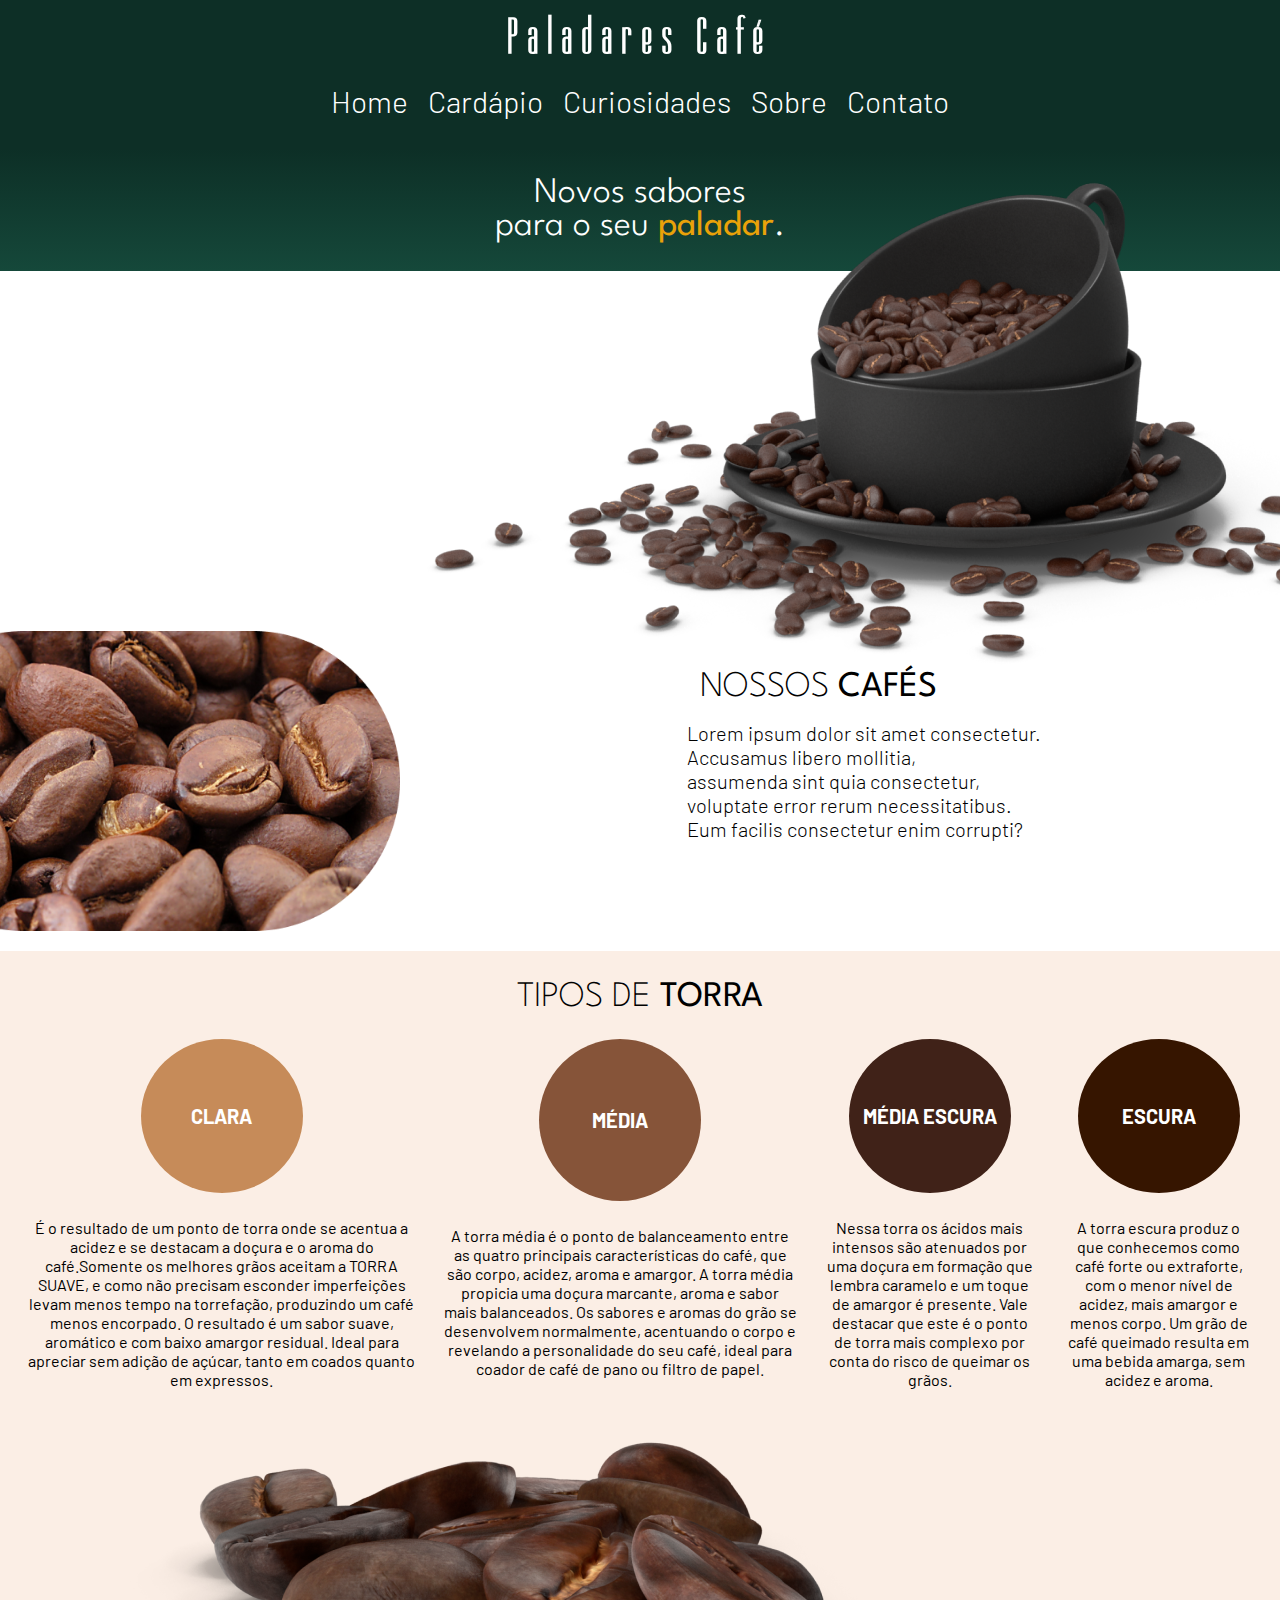
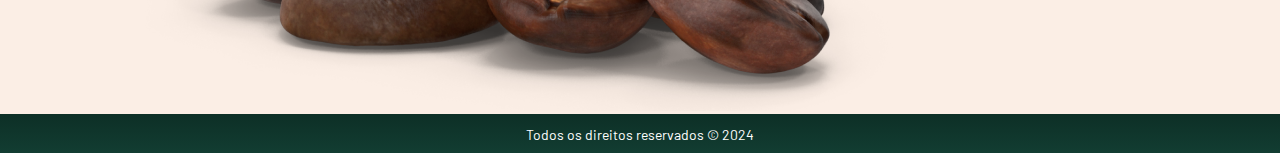
<file: index.html>
<!DOCTYPE html>
<html lang="pt-br">
<head>
    <meta charset="UTF-8">
    <meta name="viewport" content="width=device-width, initial-scale=1.0">
    <link rel="shortcut icon" href="img/icons/mug-hot-solid.svg" type="image/x-icon" class="favicon">
    <title>Paladares Café</title>
    <link rel="stylesheet" href="styles/inicio.css">
</head>
<body>

<header id="header">

    <div class="nav_container">

        <a href="./index.html" class="nav_logo">Paladares Café</a>

            <nav class="navbar">
                <ul class="nav_list">
                    <li><a class="nav_item" href="index.html">Home</a></li>
                    <li><a class="nav_item" href="cardapio.html">Cardápio</a></li>
                    <li><a class="nav_item" href="curiosidades.html">Curiosidades</a></li>
                    <li><a class="nav_item" href="sobre.html">Sobre</a></li>
                    <li><a class="nav_item" href="contato.html">Contato</a></li>
                </ul>
            </nav>
        </div>

</header>

<main>

    <section class="container_sabores">
        <h1 class="sabores_texto">Novos sabores <br> para o seu <span class="sabores_destaque">paladar</span>. </h1>
        <img class="image_sabores" id="img-cafe-grao" src="./img/Coffee Bean Cup.H03 1.png" alt="imagem de grãos de café em uma xícara">
    </section>


    <section class="container_cafe">
        <img class="image_graos" src="./img/graos-de-cafe.png" alt="imagem de grãos de café">
        <h2>nossos <span class="destaque_cafe">cafés</span> </h2>
        <p class="texto_cafe">Lorem ipsum dolor sit amet consectetur. <br> Accusamus libero mollitia,
        <br> assumenda sint quia consectetur, <br> voluptate error rerum necessitatibus. <br> Eum
        facilis consectetur enim corrupti?</p>
        </section>

        <section class="container_torras">

            <h3>tipos de <span class="torras_destaque">torra</span></h3>

            <div class="card_torras">

                <div class="box_torras">
                    <h4>clara</h4>
                    <p class="torras_text"> É o resultado de um ponto de torra onde se acentua a acidez e se destacam a doçura e o aroma do café.Somente os melhores grãos aceitam a TORRA SUAVE, e como não precisam esconder imperfeições levam menos tempo na torrefação, produzindo um café menos encorpado. O resultado é um sabor suave, aromático e com baixo amargor residual. Ideal para apreciar sem adição de açúcar, tanto em coados quanto em expressos.</p>
                </div>

                <div class="box_torras">
                    <h5>média</h5>
                    <p class="torras_text">A torra média é o ponto de balanceamento entre as quatro principais características do café, que são corpo, acidez, aroma e amargor. A torra média propicia uma doçura marcante, aroma e sabor mais balanceados. Os sabores e aromas do grão se desenvolvem normalmente, acentuando o corpo e revelando a personalidade do seu café, ideal para coador de café de pano ou filtro de papel.</p>
                </div>

                <div class="box_torras">
                    <h6 class="titulo_media">média escura</h6>
                    <p class="torras_text">Nessa torra os ácidos mais intensos são atenuados por uma doçura em formação que lembra caramelo e um toque de amargor é presente. Vale destacar que este é o ponto de torra mais complexo por conta do risco de queimar os grãos.</p>
                </div>

                <div class="box_torras">
                    <h6 class="titulo_escura">escura</h6>
                    <p class="torras_text">A torra escura produz o que conhecemos como café forte ou extraforte, com o menor nível de acidez, mais amargor e menos corpo. Um grão de café queimado resulta em uma bebida amarga, sem acidez e aroma.</p>
                </div>

            </div>

            <img class="image_cafe" src="./img/Coffee Beans.png" alt="">
        </section>

    <footer id="footer">
        <span class="copyright"> Todos os direitos reservados &copy; 2024 </span>
    </footer>
    </main>
</body>
</html>
</file>
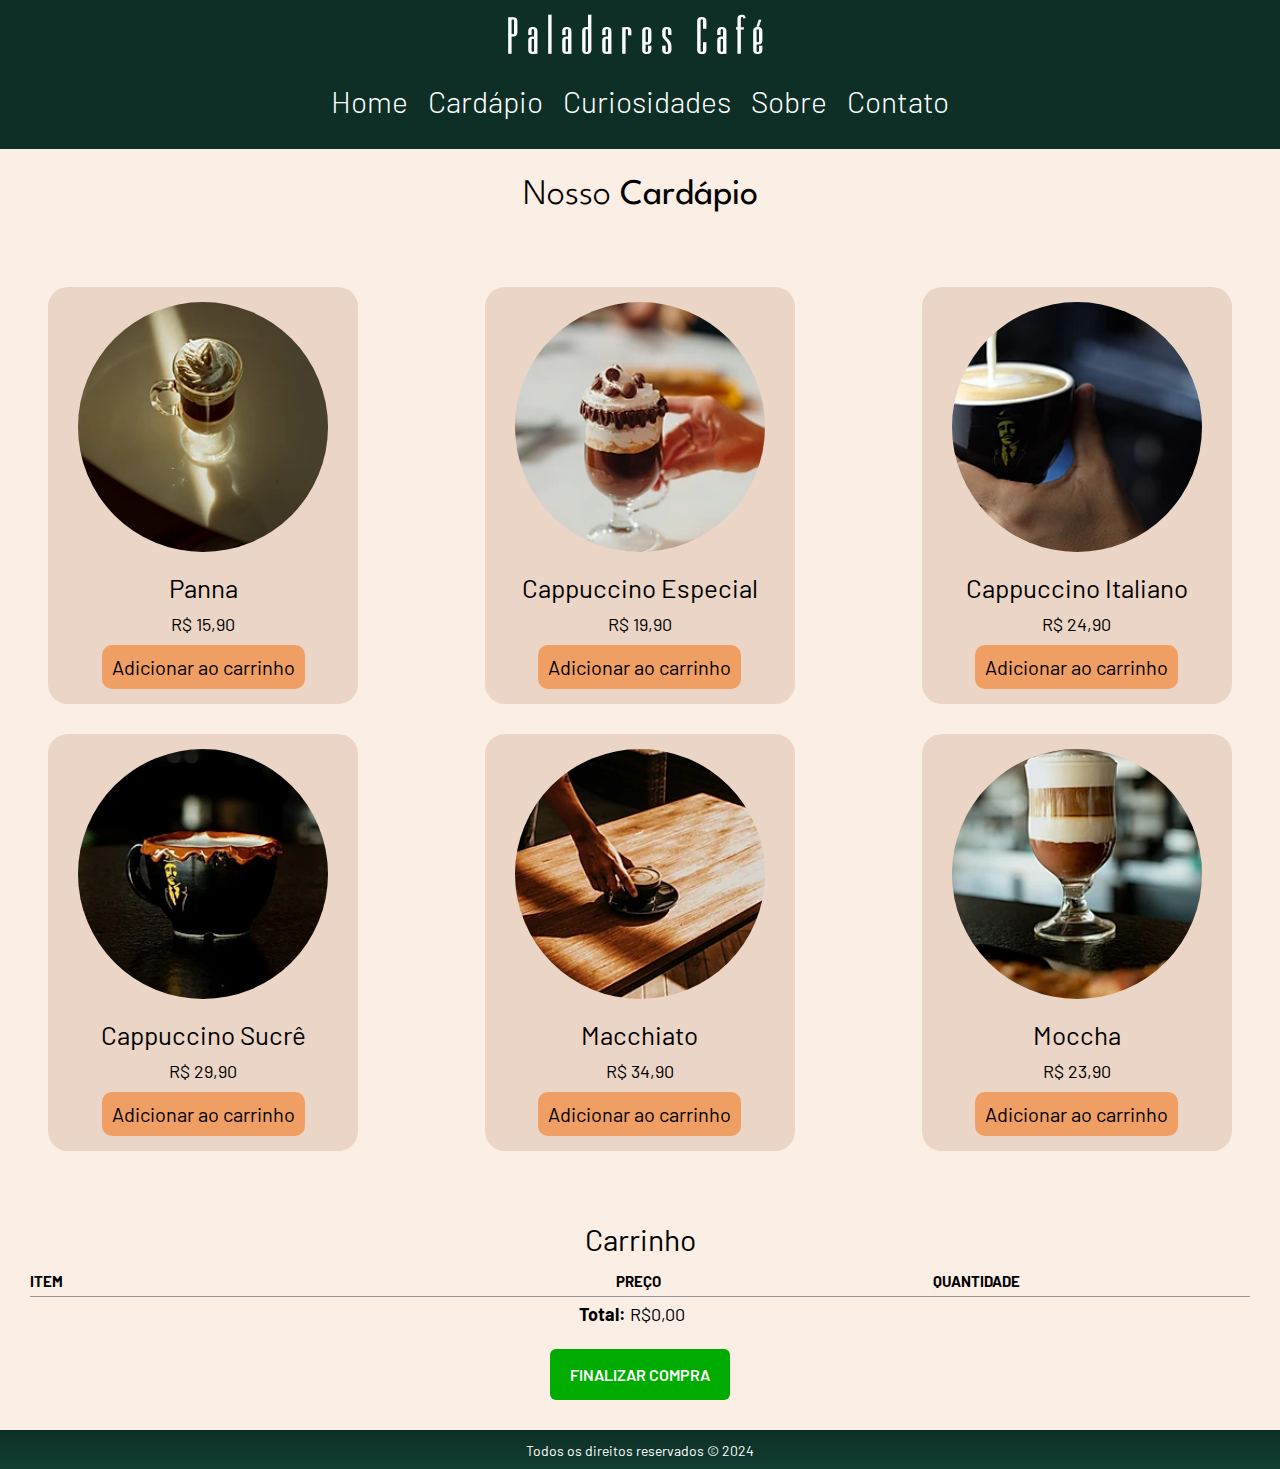
<file: cardapio.html>
<!DOCTYPE html>
<html lang="pt-br">
<head>
    <meta charset="UTF-8">
    <meta name="viewport" content="width=device-width, initial-scale=1.0">
    <link rel="shortcut icon" href="img/icons/mug-hot-solid.svg" type="image/x-icon" class="favicon">
    <script defer src="cardapio.js"></script>
    <title>Paladares Café</title>
    <link rel="stylesheet" href="styles/cardapio.css">
    <link rel="stylesheet" href="https://cdnjs.cloudflare.com/ajax/libs/font-awesome/6.5.1/css/all.min.css"/>

</head>
<body>

<header id="header">
        <div class="nav_container">
            <span class="nav_logo">Paladares Café</span>
            <nav class="navbar">
                <ul class="nav_list">
                    <li><a class="nav_item" href="index.html">Home</a></li>
                    <li><a class="nav_item" href="cardapio.html">Cardápio</a></li>
                    <li><a class="nav_item" href="curiosidades.html">Curiosidades</a></li>
                    <li><a class="nav_item" href="sobre.html">Sobre</a></li>
                    <li><a class="nav_item" href="contato.html">Contato</a></li>
                </ul>
            </nav>
        </div>
</header>

<main>
        <section class="section_cardapio">

            <h1>Nosso <span class="destaque_cardapio">Cardápio</span></h1>

            <div id="produtos" class="box_menu">

                <div class="card_produto">
                    <img class="card_image" src="./img/cardapio/panna.webp" alt="imagem de um café panna">
                    <h2 class="card_title">Panna</h2>
                    <span class="card_preco">R$ 15,90</span>
                    <button class="btn_carrinho">Adicionar ao carrinho</button>
                </div>

                <div class="card_produto">
                    <img class="card_image" src="./img/cardapio/cappuccino-especial.webp" alt="imagem de um cappuccino especial">
                    <h2 class="card_title">Cappuccino Especial</h2>
                    <span class="card_preco">R$ 19,90</span>
                    <button class="btn_carrinho">Adicionar ao carrinho</button>
                </div>                
                
                <div class="card_produto">
                    <img class="card_image" src="./img/cardapio/cappuccino-italiano.webp" alt="imagem de um cappuccino italiano">
                    <h2 class="card_title">Cappuccino Italiano</h2>
                    <span class="card_preco">R$ 24,90</span>
                    <button class="btn_carrinho">Adicionar ao carrinho</button>
                </div>                
                
                <div class="card_produto">
                    <img class="card_image" src="./img/cardapio/cappuccino-sucre.webp" alt="imagem de um cappuccino sucre">
                    <h2 class="card_title">Cappuccino Sucrê</h2>
                    <span class="card_preco">R$ 29,90</span>
                    <button class="btn_carrinho">Adicionar ao carrinho</button>
                </div>                
                
                <div class="card_produto">
                    <img class="card_image" src="./img/cardapio/machiatto.webp" alt="imagem de um machiatto">
                    <h2 class="card_title">Macchiato</h2>
                    <span class="card_preco">R$ 34,90</span>
                    <button class="btn_carrinho">Adicionar ao carrinho</button>
                </div>                
                
                <div class="card_produto">
                    <img class="card_image" src="./img/cardapio/moccha.webp" alt="imagem de um moccha">
                    <h2 class="card_title">Moccha</h2>
                    <span class="card_preco">R$ 23,90</span>
                    <button class="btn_carrinho">Adicionar ao carrinho</button>
                </div>
            </div>
        </section>  

        <section class="cart_container">
            <h3>Carrinho</h3>
            <table class="cart_table">
                <thead>
                    <tr>
                        <th class="table_head_item first_col">Item</th>
                        <th class="table_head_item second_col">Preço</th>
                        <th class="table_head_item third_col">Quantidade</th>
                    </tr>
                </thead>

                <tbody>
                </tbody>

                <tfoot>
                    <tr>
                        <td colspan="3" class="total_container">
                            <strong>Total:</strong>
                            <span>R$0,00</span>
                        </td>
                    </tr>
                </tfoot>
            </table>

            <button class="btn_finalizar">finalizar compra</button>
        </section>

    <footer id="footer">
         <span class="copyright"> Todos os direitos reservados &copy; 2024 </span>
    </footer>

</main>

</body>
</file>
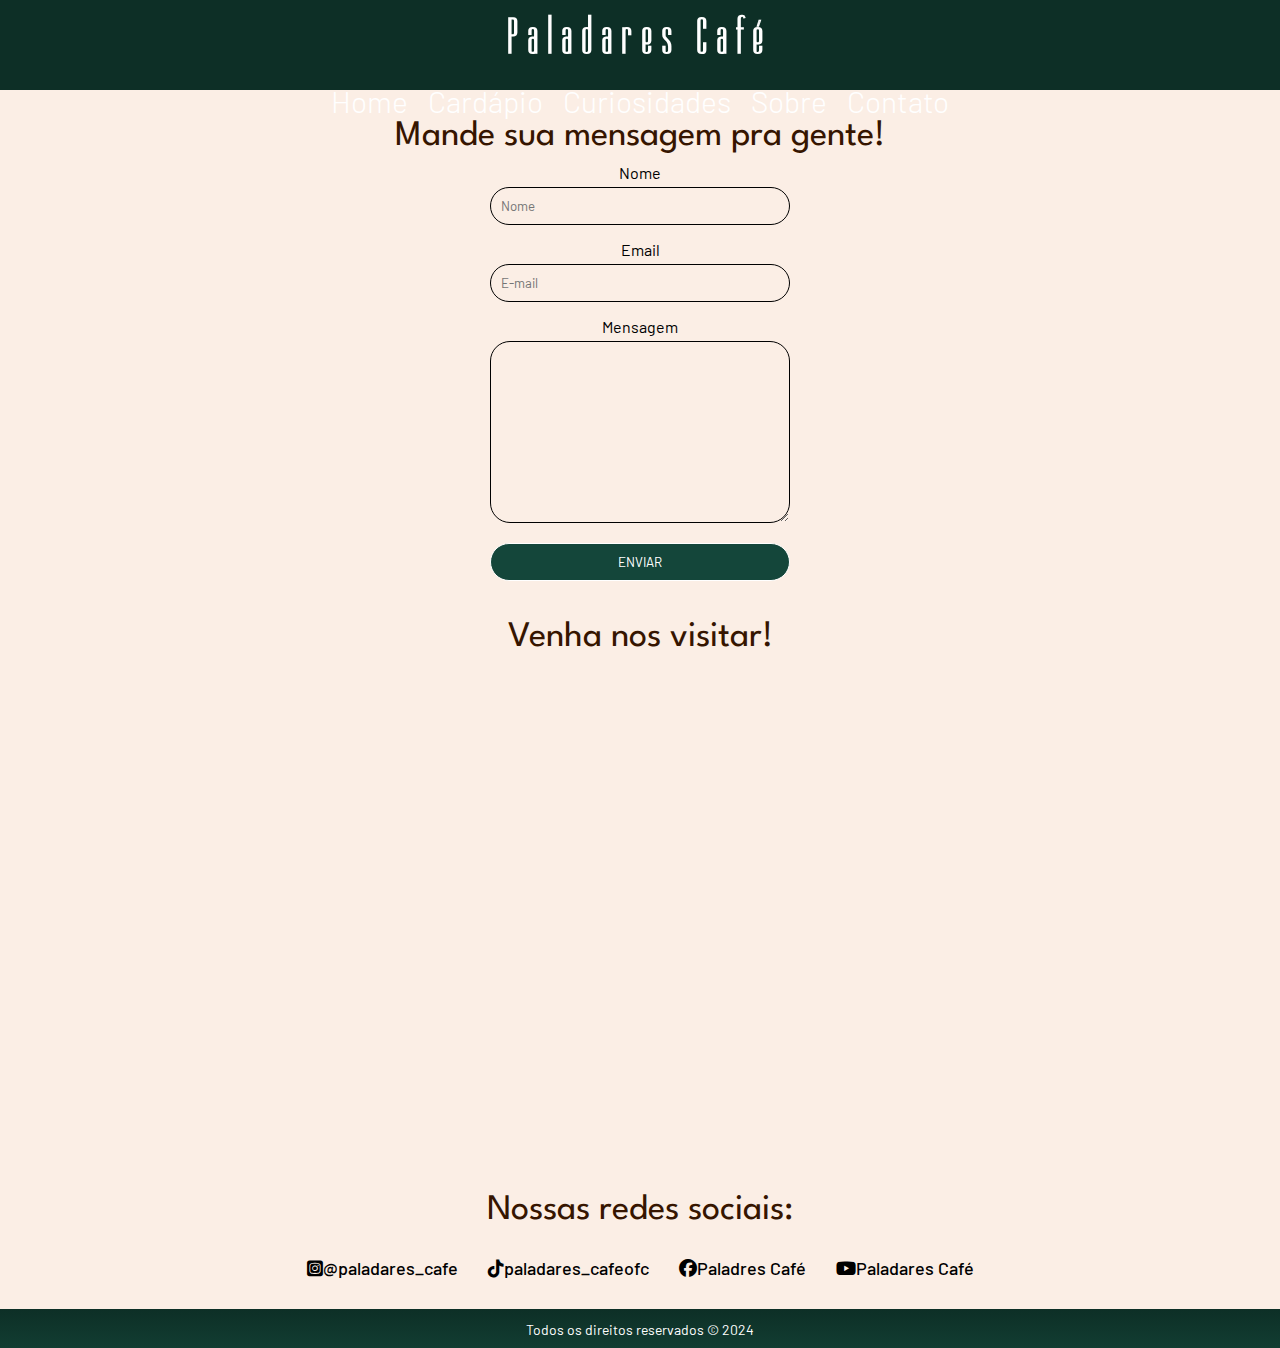
<file: contato.html>
<!DOCTYPE html>
<html lang="pt-br">
<head>
    <meta charset="UTF-8">
    <meta name="viewport" content="width=device-width, initial-scale=1.0">
    <link rel="shortcut icon" href="img/icons/mug-hot-solid.svg" type="image/x-icon" class="favicon">
    <title>Paladares Café</title>
    <link rel="stylesheet" href="styles/contato.css">
    <link rel="stylesheet" href="https://cdnjs.cloudflare.com/ajax/libs/font-awesome/6.5.1/css/all.min.css"/>
</head>
<body>

<header id="header">
        <div class="nav_container">
            <span class="nav_logo">Paladares Café</span>
            <nav class="navbar">
                <ul class="nav_list">
                    <li><a class="nav_item" href="index.html">Home</a></li>
                    <li><a class="nav_item" href="cardapio.html">Cardápio</a></li>
                    <li><a class="nav_item" href="curiosidades.html">Curiosidades</a></li>
                    <li><a class="nav_item" href="sobre.html">Sobre</a></li>
                    <li><a class="nav_item" href="contato.html">Contato</a></li>
                </ul>
            </nav>
        </div>
</header>

<main>

<section class="form_container">
    <h1>Mande sua mensagem pra gente!</h1>

        <form action="" id="meu_formulario">
            <div id="nome">
                <label for="nome">Nome</label>
                <input type="text" name="Nome" placeholder="Nome" id="nome_form" maxlength="600">
            </div>
            <div id="email">
                <label for="email">Email</label>
                <input type="email" name="E-mail" placeholder="E-mail" id="email_form">
            </div>
             <div id="texto">
                <label for="msg">Mensagem</label>
                <textarea name="msg" id="msg" rows="10"></textarea>
             </div>
            <div>
                <input type="submit" value="ENVIAR">
            </div>
        </form>
</section>

<section class="container_localizacao">
    <h2>Venha nos visitar!</h2>
        <iframe
        src="https://www.google.com/maps/embed?pb=!1m14!1m12!1m3!1d3969.098235886653!2d-35.20926817116396!3d-5.841776800000002!2m3!1f0!2f0!3f0!3m2!1i1024!2i768!4f13.1!5e0!3m2!1spt-BR!2sbr!4v1717182435773!5m2!1spt-BR!2sbr"
        width="1000" height="500" style="border:0;" allowfullscreen="" loading="lazy"
        referrerpolicy="no-referrer-when-downgrade">
    </iframe>
</section>

<section class="container_redes">
    <h3>Nossas redes sociais:</h3>
        <ul class="redes_links">
            <li class="redes_item"><i class="fa-brands fa-square-instagram"></i>@paladares_cafe</li> 
            <li class="redes_item"><i class="fa-brands fa-tiktok"></i>paladares_cafeofc</li>
            <li class="redes_item"><i class="fa-brands fa-facebook"></i>Paladres Café</li>
            <li class="redes_item"><i class="fa-brands fa-youtube"></i>Paladares Café</li>
        </ul>
</section>
    
<footer id="footer">
    <span class="copyright"> Todos os direitos reservados &copy; 2024 </span>
</footer>
</main>

</body>
</file>
<file: styles/inicio.css>
@import url(style.css);



.container_sabores {
    width: 100%;
    padding: 28px 0;
    background-image: linear-gradient(to bottom, #0D2F26, #15483a);
    color: #fff;
    font-size: 36px;
    position: relative;
}

h1 {
    text-align: center;
    font-family: "League Spartan", sans-serif;
    font-weight: 300;
    font-style: normal;
    font-size: 36px;
}

.sabores_destaque {
    font-family: "League Spartan", sans-serif;
    font-optical-sizing: auto;
    font-style: normal;
    font-size: 36px;
    color: #e9a209;
    font-weight: 400;
}

.image_sabores {
    position: absolute;
    right: 0;
    top: -40px;
}

.container_cafe {
    display: flex;
    margin-top: 80px;
}

.image_graos {
    width: 400px;
    height: 300px;
    margin-top: 280px;
    margin-bottom: 20px;
}

h2 {
    margin-top: 320px;
    margin-left: 300px;
    font-family: "League Spartan", sans-serif;
    font-optical-sizing: auto;
    font-weight: 200;
    font-style: normal;
    font-size: 36px;
    text-transform: uppercase;
}

.destaque_cafe {
    font-family: "League Spartan", sans-serif;
    font-optical-sizing: auto;
    font-style: normal;
    font-size: 36px;
    font-weight: 400;
}

.texto_cafe {
    margin-top: 370px;
    margin-left: -250px;
    text-align: justify;
    font-size: 20px;
    font-family: "Barlow", sans-serif;
    font-weight: 300;
    font-style: normal;
}

.container_torras {
    display: flex flex;
    background-color: #FBEEE5;
    width: 100%;
    padding-top: 30px;
}

h3 {
    text-align: center;
    font-family: "League Spartan", sans-serif;
    font-optical-sizing: auto;
    font-weight: 200;
    font-style: normal;
    font-size: 36px;
    text-transform: uppercase;
}

.torras_destaque {
    font-family: "League Spartan", sans-serif;
    font-optical-sizing: auto;
    font-style: normal;
    font-size: 36px;
    font-weight: 400;
}

.card_torras {
    display: flex;
    justify-content: space-between;
    width: 100%;
    height: 400px;
    gap: 25px;
    padding: 25px;
}

.box_torras {
    display: flex;
    flex-direction: column;
    align-items: center;
    text-align: center;
    gap: 25px;
}

h4 {
    font-size: 20px;
    text-transform: uppercase;
    text-align: center;
    align-content: space-around;
    width: 162px;
    height: 162px;
    border-radius: 50%;
    background-color: #C68B59;
    color: #fff;
}

h5 {
    text-transform: uppercase;
    font-size: 20px;
    text-align: center;
    align-content: space-around;
    width: 162px;
    height: 162px;
    border-radius: 50%;
    background-color: #865439;
    color: #fff;
}

.titulo_media { 
    text-transform: uppercase;
    font-size: 20px;
    text-align: center;
    align-content: space-around;
    width: 162px;
    height: 162px;
    border-radius: 50%;
    background-color: #402218;
    color: #fff;
}

.titulo_escura {
    text-transform: uppercase;
    font-size: 20px;
    text-align: center;
    align-content: space-around;
    width: 162px;
    height: 162px;
    border-radius: 50%;
    background-color: #361500;
    color: #fff;
}

  /*RESPONSIVIDADE EM TELAS PEQUENAS*/

@media only screen and (max-width: 767px) {
    .image_sabores {
        display: none;
    }
    .container_sabores {
        display: flex;
        justify-content: center;
        height: 110px;
    }
    .image_graos {
        margin-top: 80px;
        width: 300px;
        height: 200px;
    }
    .container_cafe {
        flex-direction: column;
    }
    h2 {
        margin: 0;
        text-align: center;
    }
    .texto_cafe {
        margin: 0;
        padding: 40px 0;
        text-align: center;
    }
    .card_torras  {
        flex-direction: column;
        height: 100%;
    }
    .torras_text {
        font-size: 20px;
    }
    .image_cafe {
        width: 450px;
    }
}
  
  /* TELAS MÉDIAS */
  @media only screen and (min-width: 768px) and (max-width: 991px) {
    .image_sabores {
        top: 0px;
        width: 600px;
    }
    .container_sabores {
        text-align: center;
        height: 110px;
    }
    .image_graos {
        margin-top: 80px;
        width: 300px;
        height: 200px;
    }
    .container_cafe {
        flex-direction: column;
    }
    h2 {
        margin: 0;
        text-align: center;
    }
    .texto_cafe {
        font-size: 25px;
        margin: 0;
        padding: 10px 0;
        text-align: center;
        font-weight: 400;
    }
    .card_torras  {
        display: grid;
        grid-template-columns: 1fr 1fr;
        height: 100%;
        margin: 20px 0; 
    }
    .torras_text {
        font-size: 25px;
    }
    .image_cafe {
        width: 700px;
    }
  }
</file>
<file: styles/cardapio.css>
@import url(style.css);

#header {
    height: auto;
}

/* estilos do section */

main {
    background-color: #fbeee5;
}

h1 {
    font-family: "League Spartan", sans-serif;
    font-weight: 300;
    font-style: normal;
    font-size: 36px;
    text-align: center;
    padding-top: 30px;
    padding-bottom: 45px;
}

.destaque_cardapio {
    font-family: "League Spartan", sans-serif;
    font-optical-sizing: auto;
    font-weight: 400;
    font-style: normal;
    font-size: 36px;
}

.box_menu {
    display: grid;
    grid-template-columns: 1fr 1fr 1fr;
    grid-template-rows: 1fr 1fr;
    justify-items: center;
    text-align: center;
    gap: 30px;
    padding: 30px 0;
}

.card_produto {
    display: flex;
    flex-direction: column;
    gap: 10px;
    background-color: #ead5c6;
    padding: 15px 30px;
    border-radius: 20px;
    align-items: center;
}

.card_image {
    height: 250px;
    border-radius: 50%;
}

.card_title {
    font-size: 26px;
    font-weight: 400;
    padding-top: 10px;
    text-align: center;
}

.card_preco {
    font-family: "Barlow", sans-serif;
    font-size: 18px;
    font-weight: 400;
    font-style: normal;
}

.cart_icon {
    font-size: 25px;
}

.btn_carrinho {
    font-size: 20px;
    padding: 10px;
    cursor: pointer;
    border: none;
    border-radius: 10px;
    background-color: #ef9e64;
    color: #000;
}

h3 {
    font-family: "Barlow", sans-serif;
    font-size: 30px;
    font-weight: 400;
    font-style: normal;
    padding-top: 10px;
    text-align: center
}

.cart_container{
    padding: 30px;
}

.cart_table {
    margin: 15px 0;
    width: 100%;
    border-collapse: collapse;
}

.table_head_item {
    text-align: start;
    border-bottom: 1px solid #959595;
    padding-bottom: 6px;
    text-transform: uppercase;
    font-size: 15px;
}

.second_col,
.third_col {
    width: 26%;
}

.cart_product tr {
    padding: 8px 0;
}

.product_identification {
    display: flex;
    align-items: center;
}

.product_image {
    width: 100px;
    height: auto;
}

.product_title {
    margin-left: 16px;
    font-size: 18px;
}

.product_qtd {
    width: 48px;
    height: 36px;
    border-radius: 6px;
    font-size: 15px;
}

.btn_remove {
    color: white;
    cursor: pointer;
    padding: 10px 8px;
    background-color: red;
    border: 0;
    margin-left: 12px;
    border-radius: 6px;
    font-size: 15px;
}

.btn_remove:hover {
    background-color: rgb(201, 2, 2);
}

.total_container {
    border-top: 1px solid #959595;
    text-align: end;
    padding: 6px 16px 0 0;
    font-size: 18px;
    text-align: center;
}

.btn_finalizar {
    display: flex;
    margin: 24px auto 0;
    padding: 16px 20px;
    border: 0;
    background-color: rgb(0, 172, 0);
    color: #fff;
    border-radius: 6px;
    text-transform: uppercase;
    cursor: pointer;
    font-weight: 600;
    font-size: 16px;
}

.btn_finalizar:hover {
    background-color: rgb(2, 134, 2);
}

/* TELAS PEQUENAS */
@media only screen and (max-width: 767px) {
    .box_menu {
        display: flex;
        flex-direction: column;
        gap: 50px;
        margin: 40px;
    }
    #contador {
        font-size: 25px;
    }
}

/* TELAS MÉDIAS */
@media only screen and (min-width: 768px) and (max-width: 991px) {
    .card_produto {
        width: 350px;
    }
    h2 {
        font-size: 30px;
        font-weight: 500;
    }
    .card_preco {
        font-size: 25px;
    }
    .add_carrinho {
        width: 60px;    
    }
    .box_menu {
        display: grid;
        grid-template-columns: 1fr 1fr;
    }
    .table_head_item {
        font-size: 20px;
    }
    .product_image {
        width: 150px;
        height: auto;
    }
    .product_title {
        font-size: 22px;
    }
    .product_price {
        font-size: 23px;
        font-weight: 400;
    }
    .product_qtd {
        width: 40px;
        height: 50px;
        font-size: 28px;
        text-align: center;
    }
    .btn_remove {
        font-size: 22px;
    }
    .total_container strong, span {
        font-size: 25px;
    }
    .total_container span {
        font-weight: 500;
    }
  }
</file>
<file: styles/contato.css>
@import url(style.css);

#header {
    height: 90px;
}

body {
    background-color: #fbeee5;
    width: 100%;
}

/* estilos do formulário */

.form_container {
    margin: 30px 0;
}

h1, h2, h3 {
    font-size: 36px;
    color: #361500;
    font-family: "League Spartan", sans-serif;
    font-weight: 400;
    text-align: center;
    margin: 10px 0;
}

form div {
    display: flex;
    align-items: center;
    flex-direction: column;
    margin-bottom: 15px;

}

form input,
form textarea {
    outline: unset;
    padding: 10px;
    width: 300px;
    border: 1px solid;
    border-radius: 20px;
    margin-top: 5px;
    background-color: #fbeee5;  
}

form input[type=submit] {
    color: #fff;
    background-color: #14463A;
    cursor: pointer;
}

form input[type=submit]:hover {
    background-color: #0a2821;
}

/* estilos da localização */

.container_localizacao {
    display: flex;
    flex-direction: column;
    align-items: center;
    margin: 30px 0
}

/* estilos das redes sociais */

.redes_links {
    display: flex;
    align-items: center;
    justify-content: center;
    gap: 30px;
    font-size: 18px;
    list-style-type: none;
    font-weight: 500;
    margin: 30px 0;
}
</file>
